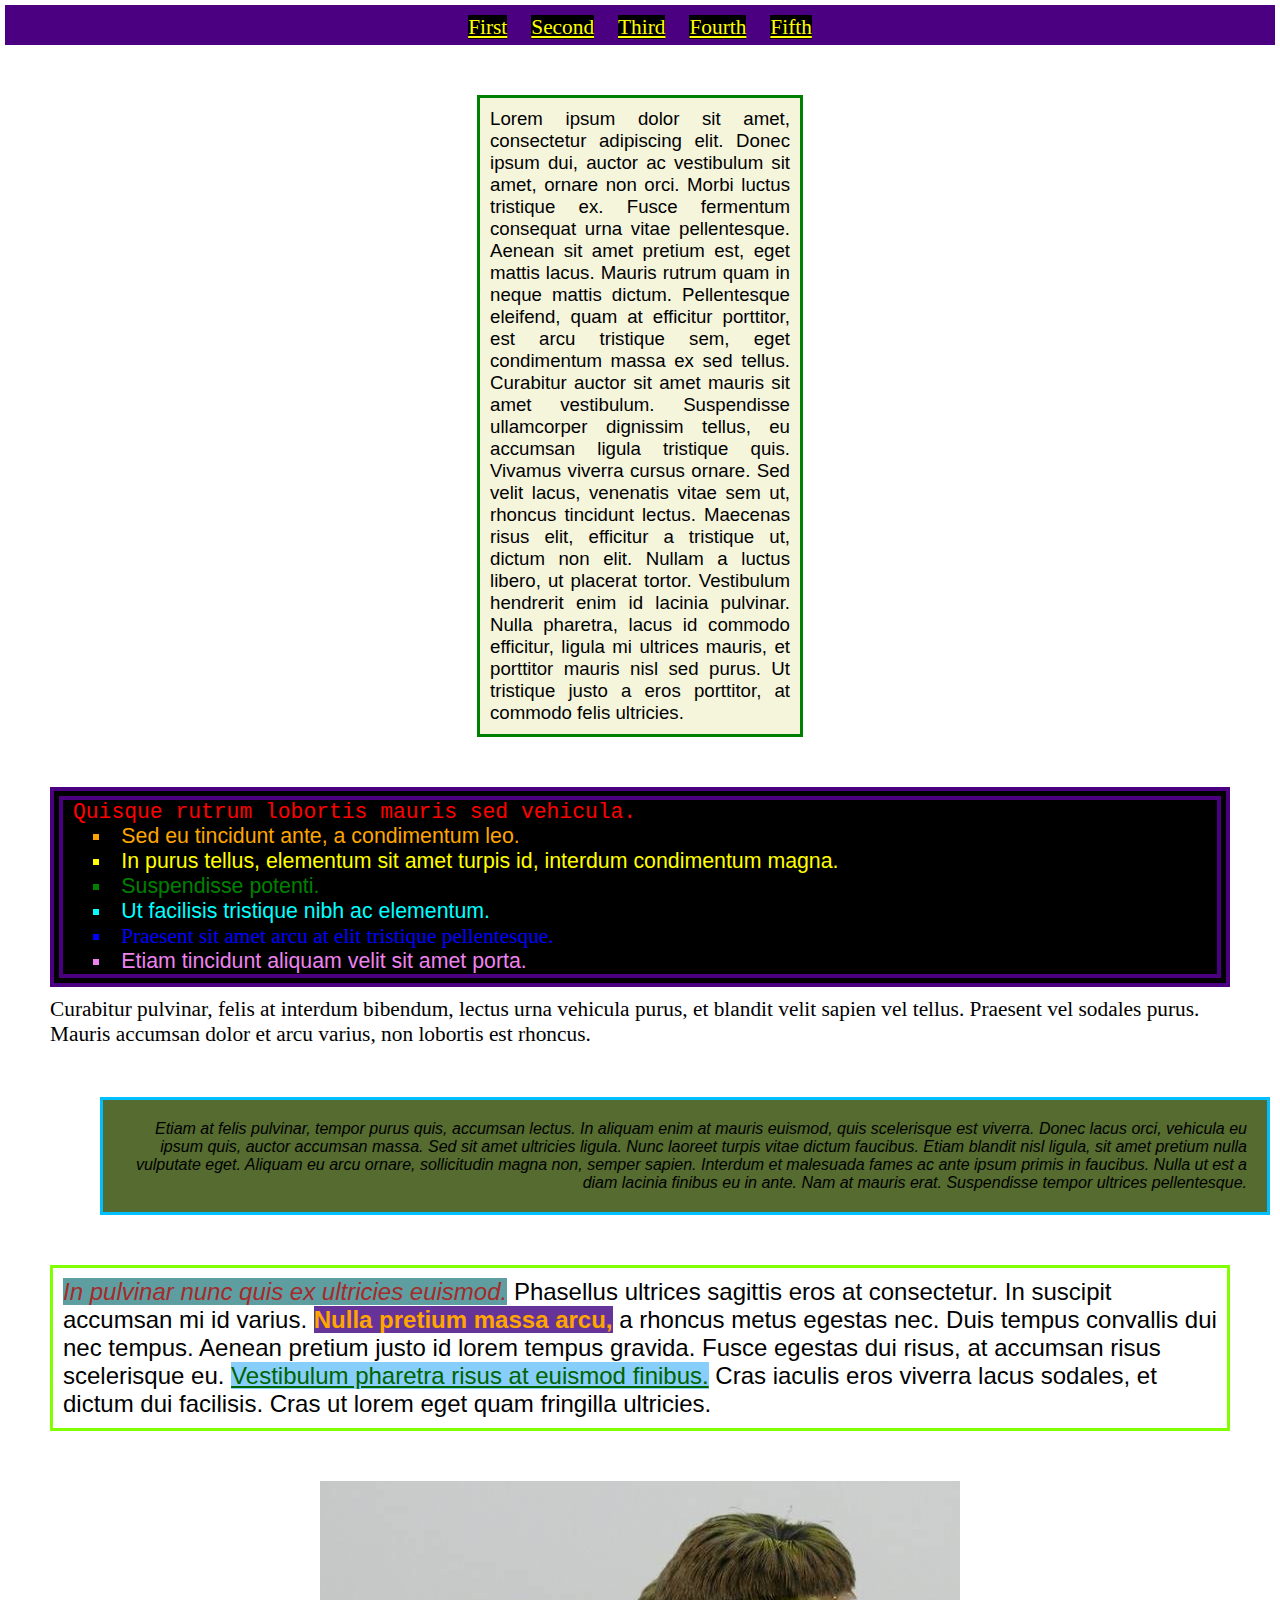
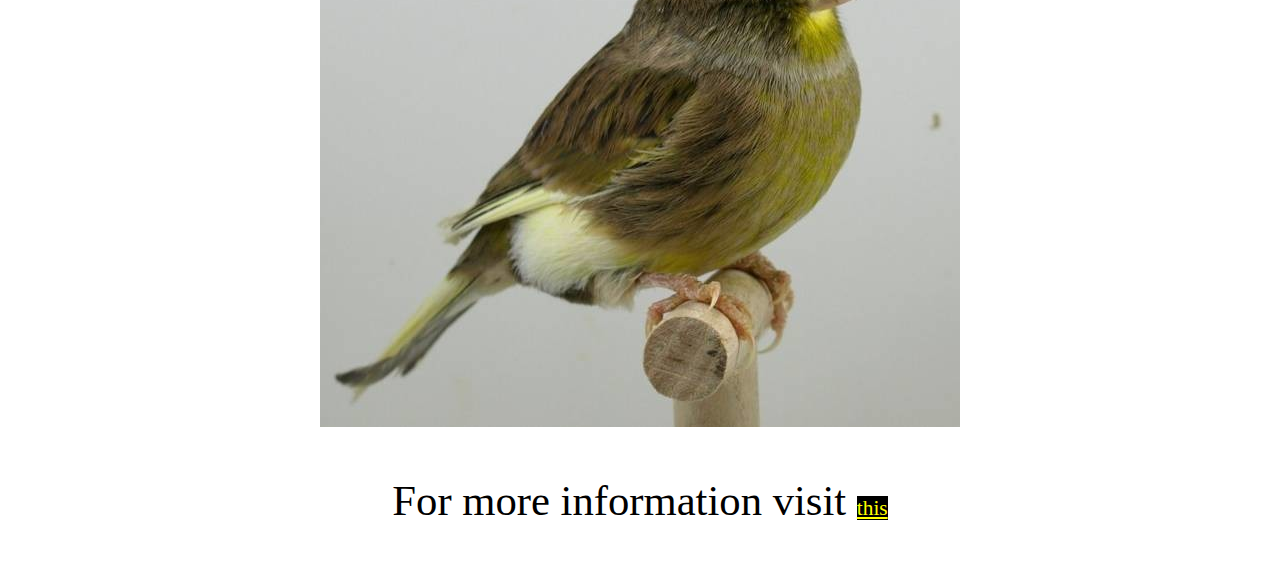
<file: index.html>
<!DOCTYPE html>
<html lang="en">
<head>
    <meta charset="UTF-8">
    <meta name="viewport" content="width=device-width, initial-scale=1.0">
    <title>Page</title>
    <link rel="stylesheet" href="./style.css" />
</head>
<body>
    <div class="navigation">
        <span class="anchor"><a href="#first">First</a></span>
        <span class="anchor"><a href="#second">Second</a></span>
        <span class="anchor"><a href="#third">Third</a></span>
        <span class="anchor"><a href="#fourth">Fourth</a></span>
        <span class="anchor"><a href="#fifth">Fifth</a></span>
    </div>
    <div id="first">
        Lorem ipsum dolor sit amet, consectetur adipiscing elit. Donec ipsum dui, auctor ac vestibulum sit amet, ornare non orci. Morbi luctus tristique ex. Fusce fermentum consequat urna vitae pellentesque. Aenean sit amet pretium est, eget mattis lacus. Mauris rutrum quam in neque mattis dictum. Pellentesque eleifend, quam at efficitur porttitor, est arcu tristique sem, eget condimentum massa ex sed tellus. Curabitur auctor sit amet mauris sit amet vestibulum. Suspendisse ullamcorper dignissim tellus, eu accumsan ligula tristique quis. Vivamus viverra cursus ornare. Sed velit lacus, venenatis vitae sem ut, rhoncus tincidunt lectus. Maecenas risus elit, efficitur a tristique ut, dictum non elit. Nullam a luctus libero, ut placerat tortor. Vestibulum hendrerit enim id lacinia pulvinar. Nulla pharetra, lacus id commodo efficitur, ligula mi ultrices mauris, et porttitor mauris nisl sed purus. Ut tristique justo a eros porttitor, at commodo felis ultricies.
    </div>
    <div id="second">
        <ul class="rainbow">Quisque rutrum lobortis mauris sed vehicula.
            <li class="orange">Sed eu tincidunt ante, a condimentum leo.</li>
            <li class="yellow">In purus tellus, elementum sit amet turpis id, interdum condimentum magna.</li>
            <li class="green">Suspendisse potenti.</li>
            <li class="aqua">Ut facilisis tristique nibh ac elementum.</li>
            <li class="blue">Praesent sit amet arcu at elit tristique pellentesque.</li>
            <li class="violet">Etiam tincidunt aliquam velit sit amet porta.</li>
        </ul>
        Curabitur pulvinar, felis at interdum bibendum, lectus urna vehicula purus, et blandit velit sapien vel tellus. Praesent vel sodales purus. Mauris accumsan dolor et arcu varius, non lobortis est rhoncus.
    </div>
    <div id="third">
        Etiam at felis pulvinar, tempor purus quis, accumsan lectus. In aliquam enim at mauris euismod, quis scelerisque est viverra. Donec lacus orci, vehicula eu ipsum quis, auctor accumsan massa. Sed sit amet ultricies ligula. Nunc laoreet turpis vitae dictum faucibus. Etiam blandit nisl ligula, sit amet pretium nulla vulputate eget. Aliquam eu arcu ornare, sollicitudin magna non, semper sapien. Interdum et malesuada fames ac ante ipsum primis in faucibus. Nulla ut est a diam lacinia finibus eu in ante. Nam at mauris erat. Suspendisse tempor ultrices pellentesque.
    </div>
    <div id="fourth">
        <span class="italic-brown">In pulvinar nunc quis ex ultricies euismod.</span> Phasellus ultrices sagittis eros at consectetur. In suscipit accumsan mi id varius. <span class="bold-orange">Nulla pretium massa arcu,</span> a rhoncus metus egestas nec. Duis tempus convallis dui nec tempus. Aenean pretium justo id lorem tempus gravida. Fusce egestas dui risus, at accumsan risus scelerisque eu. <span class="underline-darkgreen">Vestibulum pharetra risus at euismod finibus.</span> Cras iaculis eros viverra lacus sodales, et dictum dui facilisis. Cras ut lorem eget quam fringilla ultricies.
    </div>
    <div id="fifth">
        <img class="bird" src="image.jpg" alt="Canary"> <br>
        For more information visit <a href="https://www.lipsum.com">this</a>
    </div>
</body>
</html>
</file>
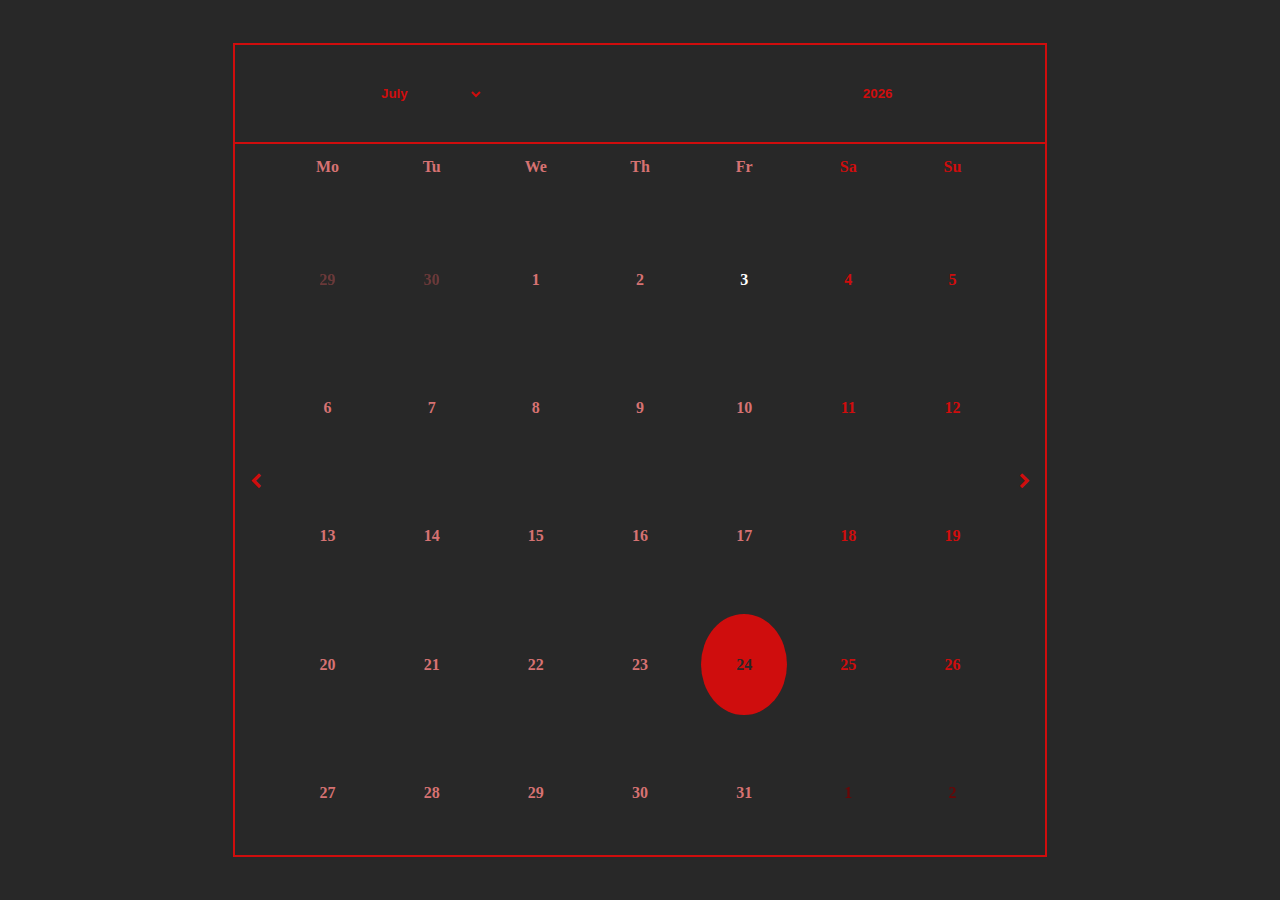
<file: calendar/index.html>
<!DOCTYPE html>
<html lang="en">
<head>
    <meta charset="UTF-8">
    <meta http-equiv="X-UA-Compatible" content="IE=edge">
    <meta name="viewport" content="width=device-width, initial-scale=1.0">
    <title>Calendar</title>
</head>
<body>
    <script src="./main.js" type="module"></script>
</body>
</html>
</file>
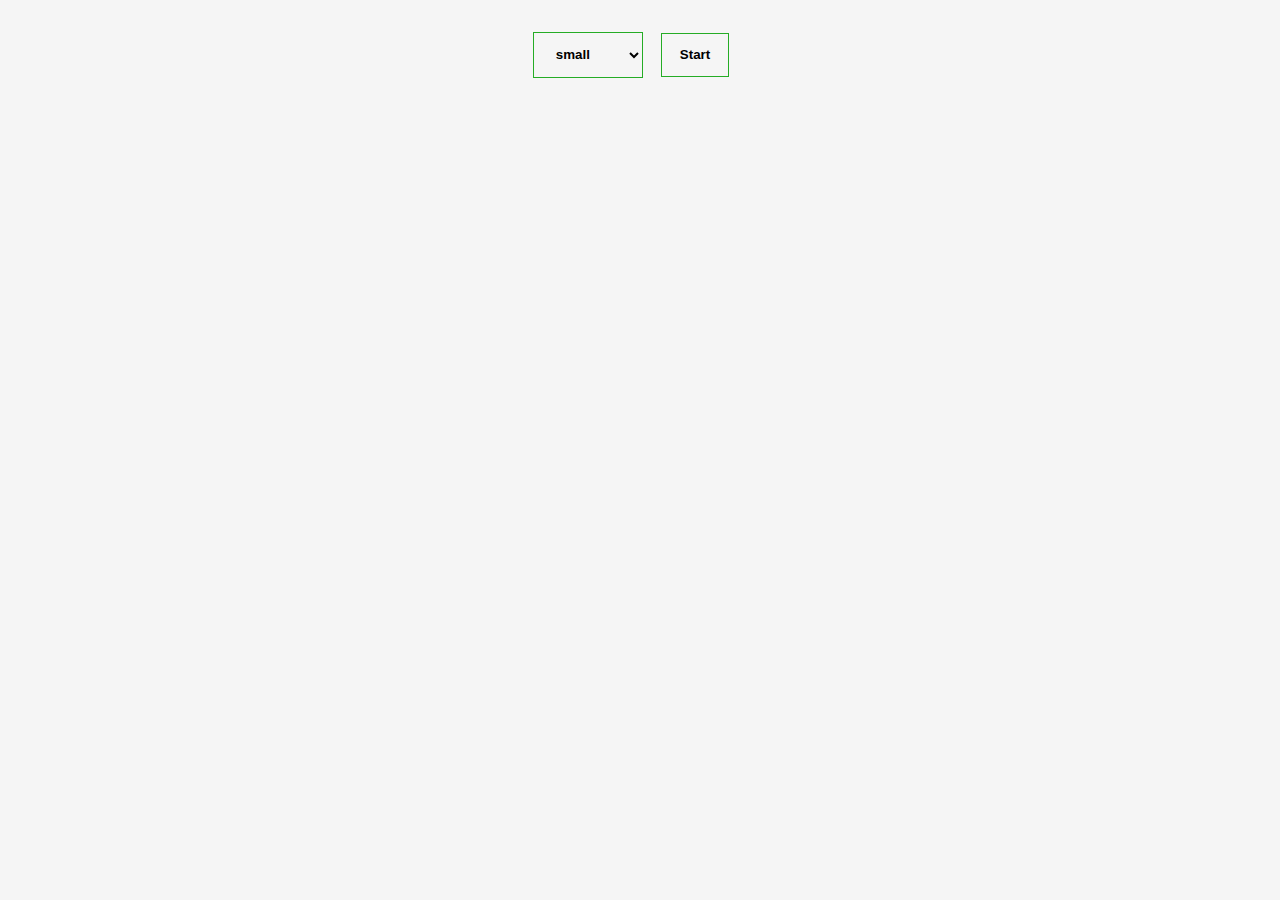
<file: game/index.html>
<!DOCTYPE html>
<html lang="en">
<head>
    <meta charset="UTF-8">
    <meta http-equiv="X-UA-Compatible" content="IE=edge">
    <meta name="viewport" content="width=device-width, initial-scale=1.0">
    <title>Game</title>
</head>
<body>
    <script src="./main.js" type="module"></script>
</body>
</html>
</file>
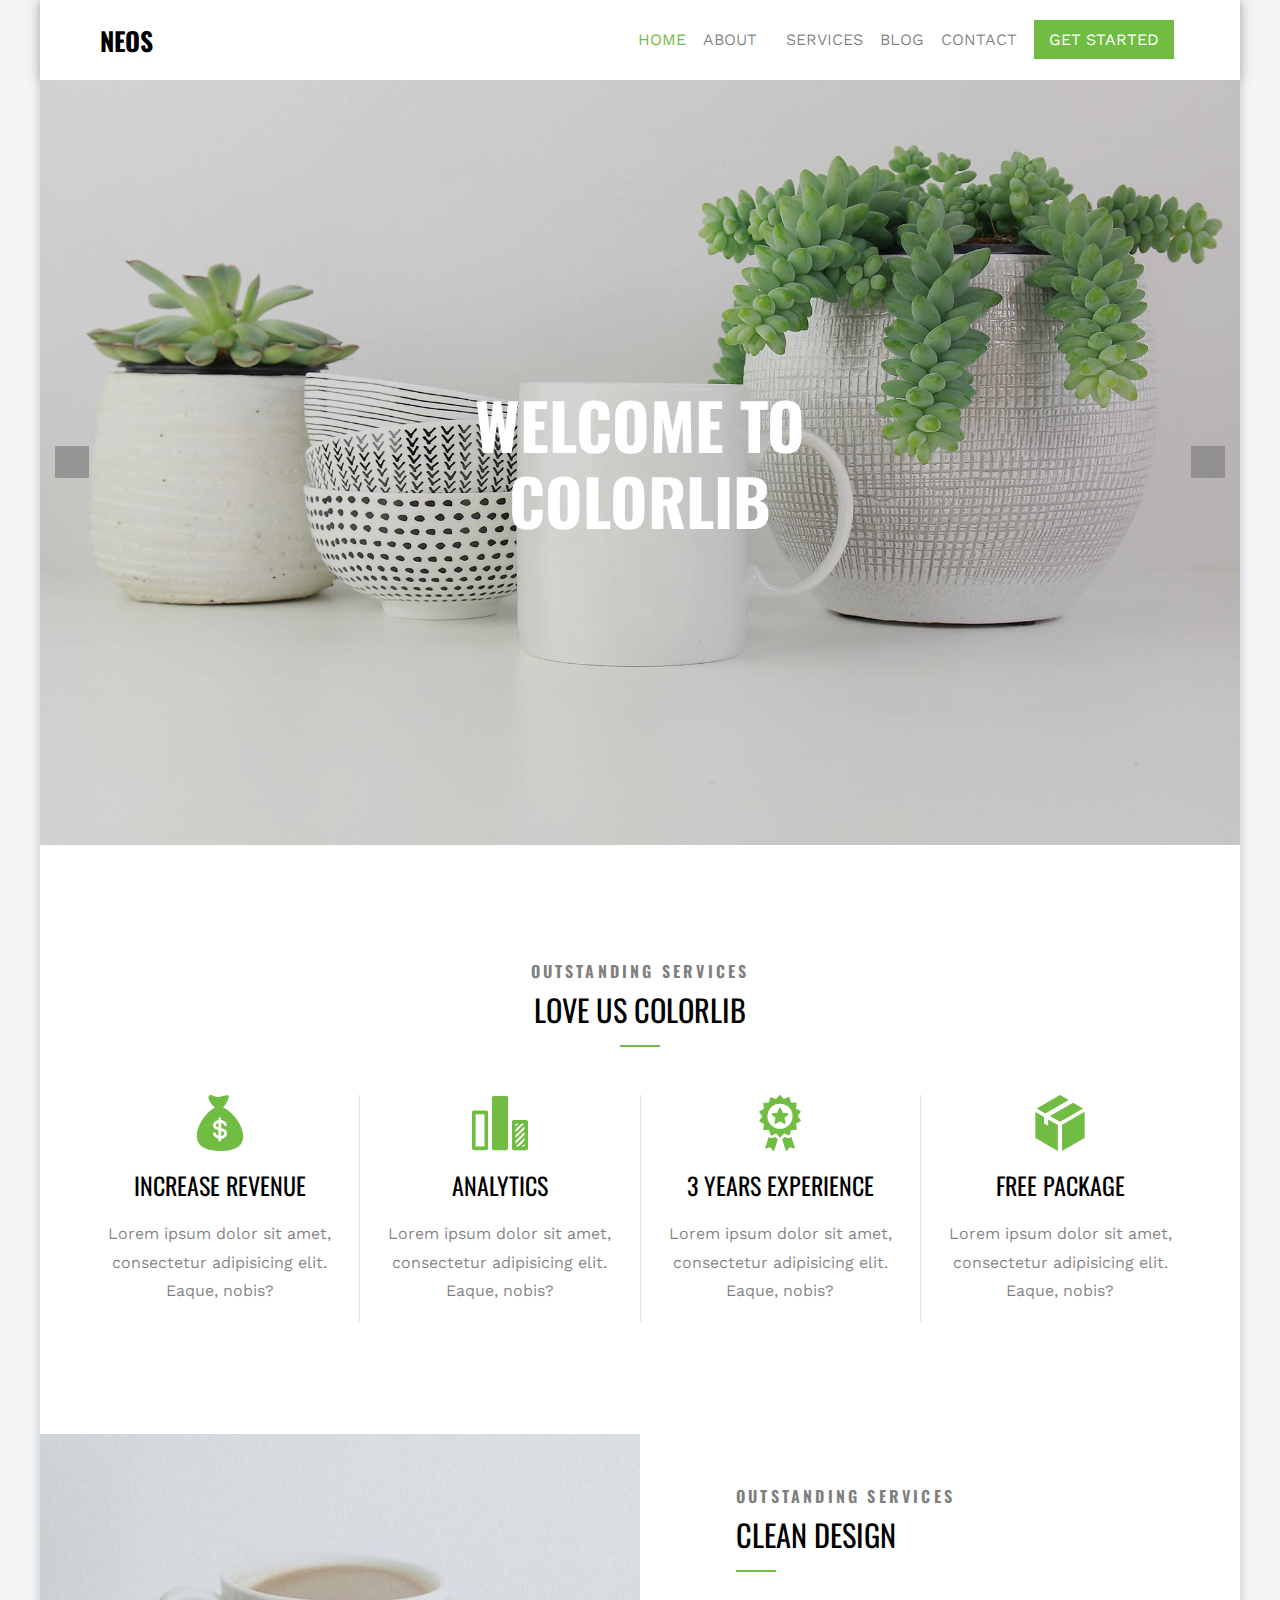
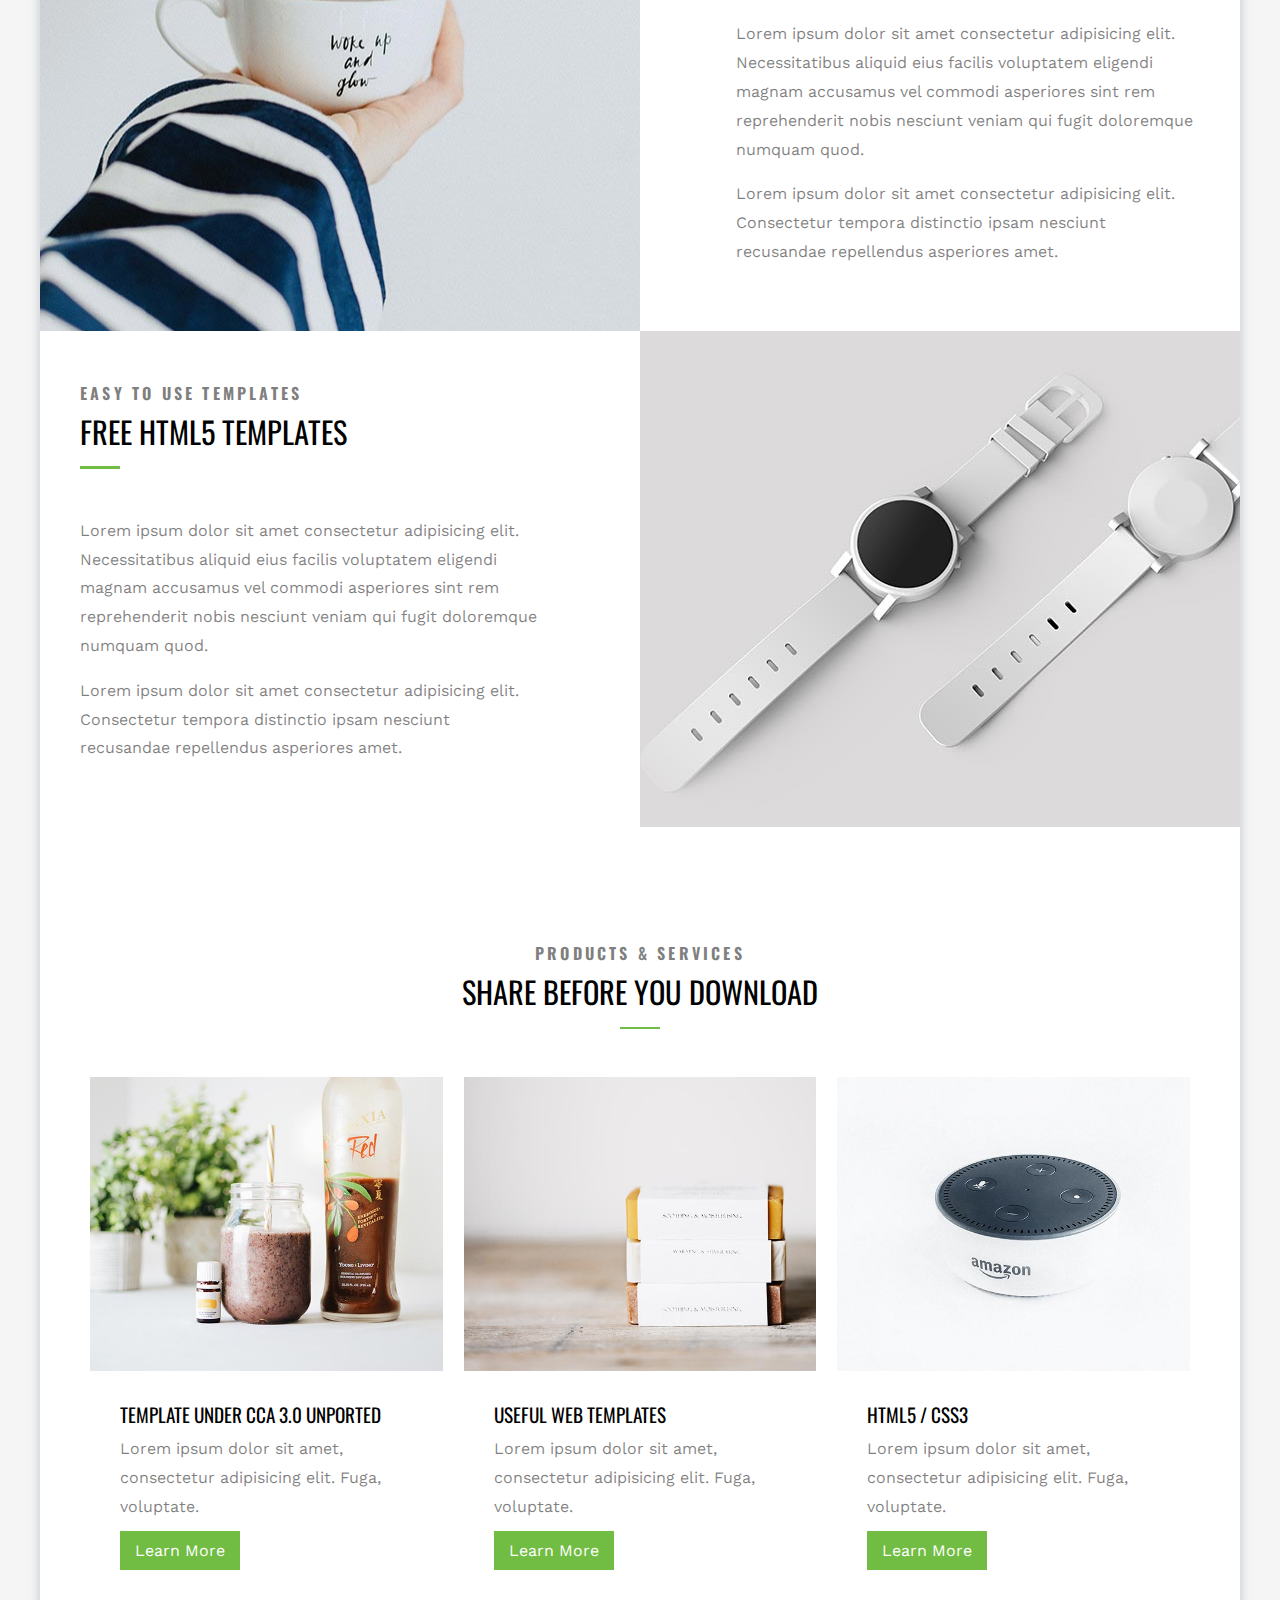
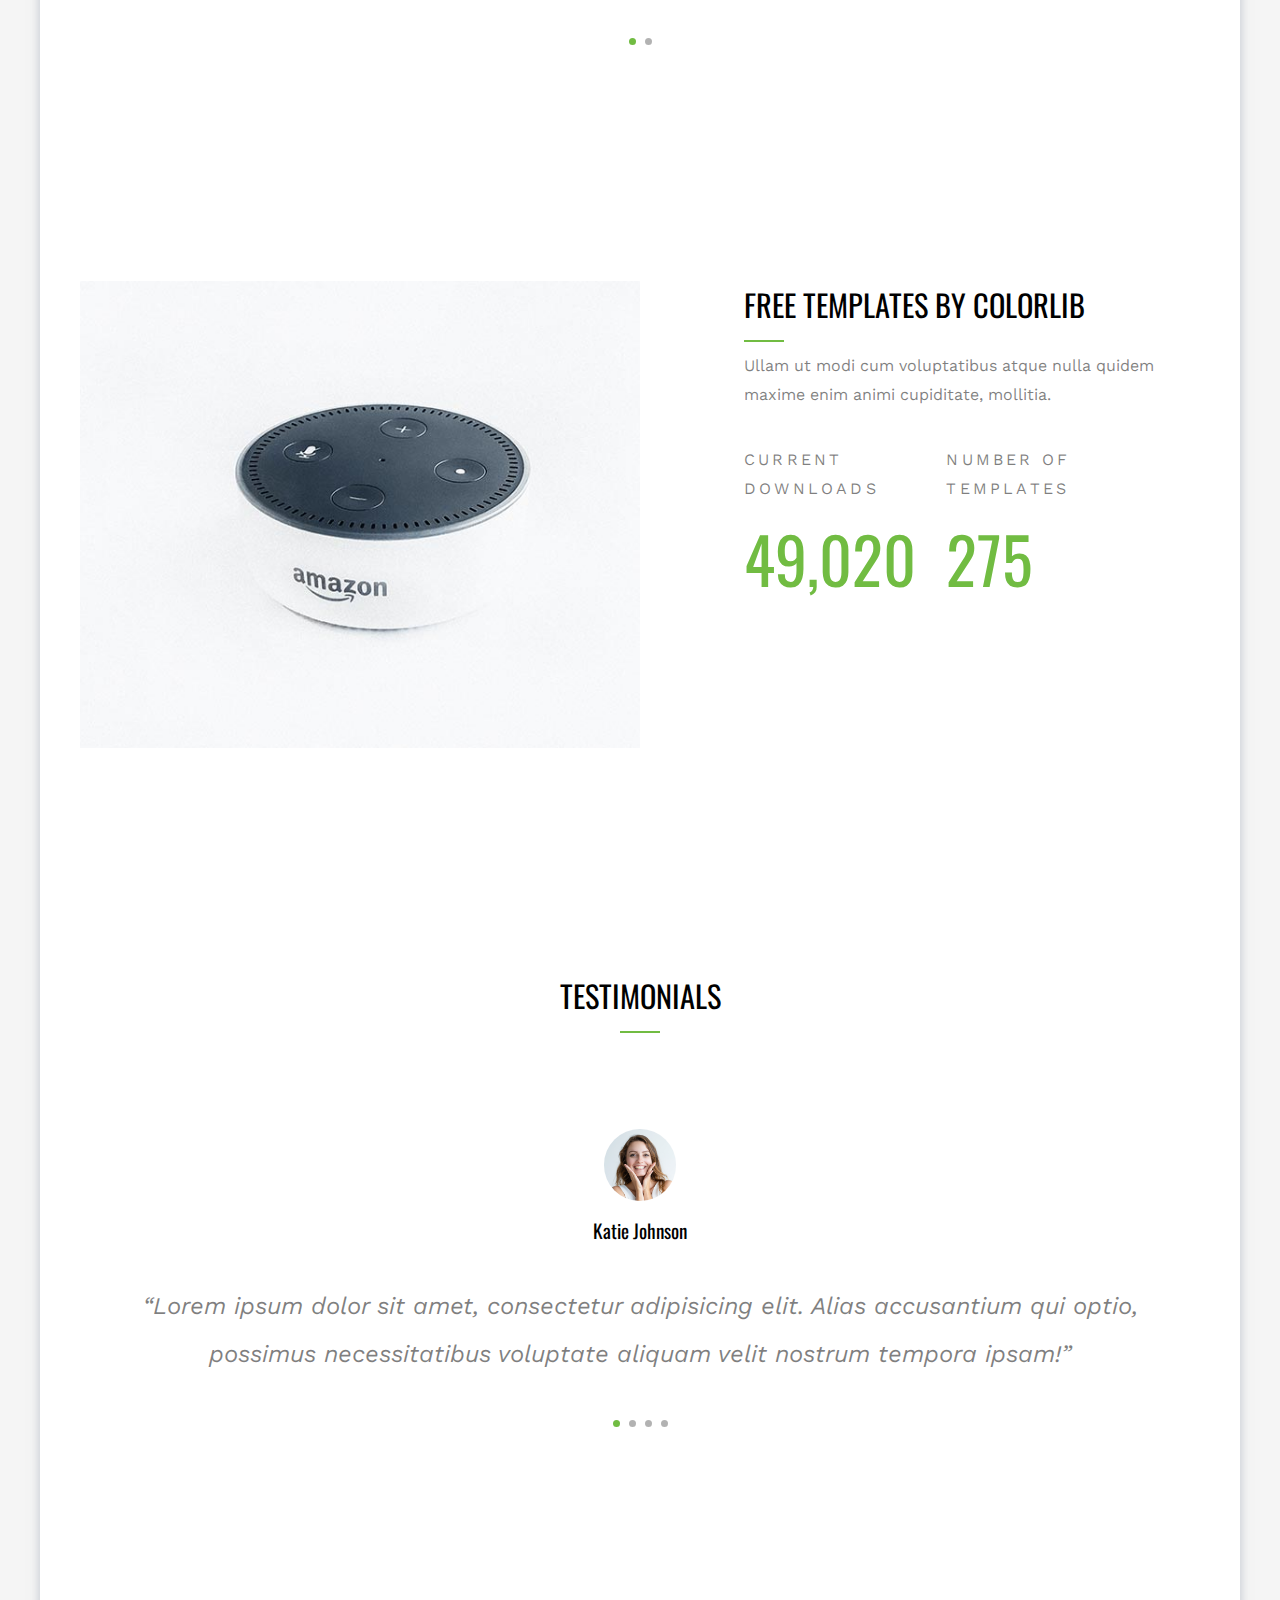
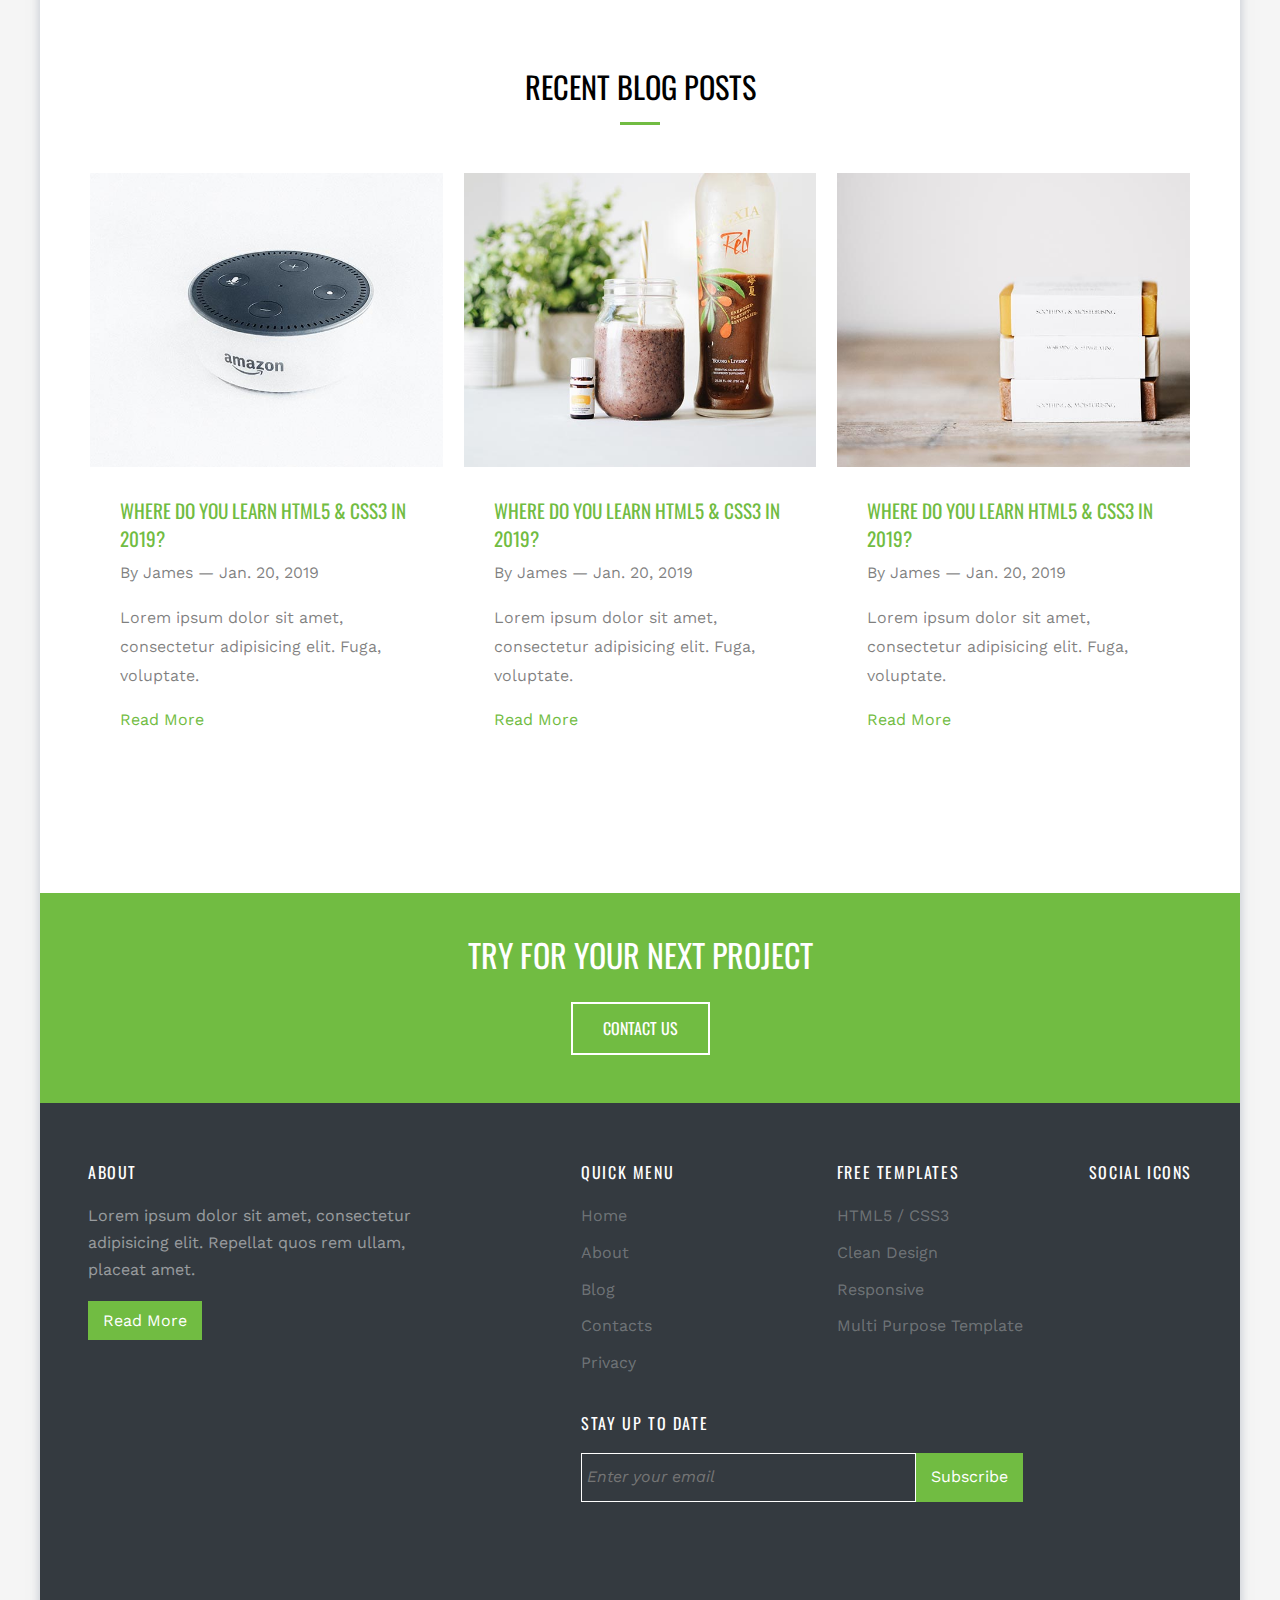
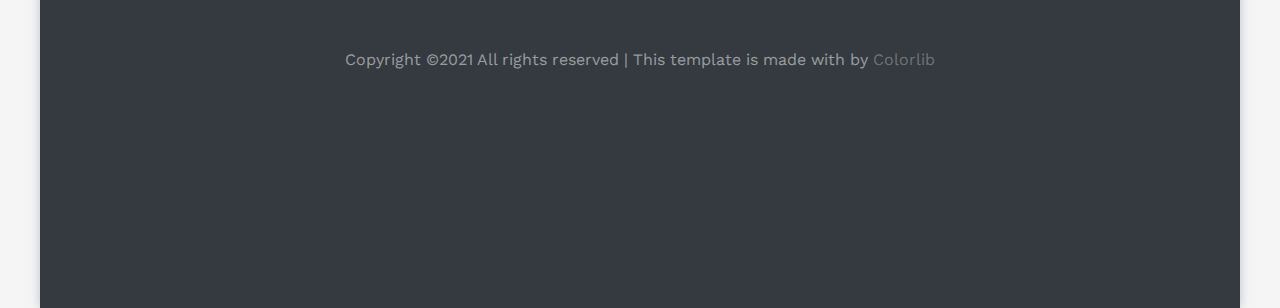
<file: hw2/index.html>
<!DOCTYPE html>
<html lang="en">
<head>
    <meta charset="UTF-8">
    <meta name="viewport" content="width=device-width, initial-scale=1.0">
    <title>Template</title>
    <link rel="preconnect" href="https://fonts.gstatic.com">
    <link href="https://fonts.googleapis.com/css2?family=Oswald:wght@200;300;400;500;600;700&display=swap" rel="stylesheet">
    <link href="https://fonts.googleapis.com/css2?family=Work+Sans:wght@100;350&display=swap" rel="stylesheet">
    <link rel="stylesheet" href="https://use.fontawesome.com/releases/v5.15.2/css/all.css" integrity="sha384-vSIIfh2YWi9wW0r9iZe7RJPrKwp6bG+s9QZMoITbCckVJqGCCRhc+ccxNcdpHuYu" crossorigin="anonymous">
    <link rel="stylesheet" href="./flaticon/flaticon.css">
    <link rel="stylesheet" href="./style.css" />
</head>
<body>
    <div class="site">
        <div class="navigation">
            <div>
                <h2 class="site-logo">NEOS</h2>
            </div>
            <div class="site-menu">
                <ul>
                    <li class="site-menu-element acitve-color">HOME</li>
                    <li class="site-menu-element">ABOUT<i class="fas fa-angle-down site-menu-element"></i></li>
                    <li class="site-menu-element">SERVICES</li>
                    <li class="site-menu-element">BLOG</li>
                    <li class="site-menu-element">CONTACT</li>
                    <li class="site-menu-element"><span class="green-button">GET STARTED</span></li>
                </ul>
            </div>
        </div>
        <div class="home-picture">
            <div class="home-picture-overlay-arrow fas fa-arrow-left"></div>
            <div class="home-picture-overlay-text"><h1 class="overlay-text">WELCOME TO COLORLIB</h1></div>
            <div class="home-picture-overlay-arrow fas fa-arrow-right"></div>
        </div>
        <div class="site-section">
            <div class="center-text-with-line">
                <div class="light-text-letter-spacing">OUTSTANDING SERVICES</div>
                <div class="element-heading">LOVE US COLORLIB</div>
                <div class="text-line"></div>
            </div>
            <div class="small-card-section">
                <div class="small-card">
                    <div class="card-icon flaticon-money-bag-with-dollar-symbol"></div>
                    <div class="card-heading">INCREASE REVENUE</div>
                    <p class="simple-text">Lorem ipsum dolor sit amet, consectetur adipisicing elit. Eaque, nobis?</p>
                </div>
                <div class="small-card">
                    <div class="card-icon flaticon-bar-chart"></div>
                    <div class="card-heading">ANALYTICS</div>
                    <p class="simple-text">Lorem ipsum dolor sit amet, consectetur adipisicing elit. Eaque, nobis?</p>
                </div>
                <div class="small-card">
                    <div class="card-icon flaticon-medal"></div>
                    <div class="card-heading">3 YEARS EXPERIENCE</div>
                    <p class="simple-text">Lorem ipsum dolor sit amet, consectetur adipisicing elit. Eaque, nobis?</p>
                </div>
                <div class="small-card">
                    <div class="card-icon flaticon-box"></div>
                    <div class="card-heading">FREE PACKAGE</div>
                    <p class="simple-text">Lorem ipsum dolor sit amet, consectetur adipisicing elit. Eaque, nobis?</p>
                </div>
            </div>
        </div>
        <div class="site-section-1">
            <div class="half-screen-image-1"></div>
            <div class="half-screen-block">
                <div class="half-screen-text-1">
                    <div class="light-text-letter-spacing">OUTSTANDING SERVICES</div>
                    <div class="element-heading">CLEAN DESIGN</div>
                    <div class="text-line"></div>
                    <p class="simple-text">Lorem ipsum dolor sit amet consectetur adipisicing elit. Necessitatibus aliquid eius facilis voluptatem eligendi magnam accusamus vel commodi asperiores sint rem reprehenderit nobis nesciunt veniam qui fugit doloremque numquam quod.</p>
                    <p class="simple-text">Lorem ipsum dolor sit amet consectetur adipisicing elit. Consectetur tempora distinctio ipsam nesciunt recusandae repellendus asperiores amet.</p>
                </div>
            </div>
            <div class="half-screen-block">
                <div class="half-screen-text-2">
                    <div class="light-text-letter-spacing">EASY TO USE TEMPLATES</div>
                    <div class="element-heading">FREE HTML5 TEMPLATES</div>
                    <div class="text-line"></div>
                    <p class="simple-text">Lorem ipsum dolor sit amet consectetur adipisicing elit. Necessitatibus aliquid eius facilis voluptatem eligendi magnam accusamus vel commodi asperiores sint rem reprehenderit nobis nesciunt veniam qui fugit doloremque numquam quod.</p>
                    <p class="simple-text">Lorem ipsum dolor sit amet consectetur adipisicing elit. Consectetur tempora distinctio ipsam nesciunt recusandae repellendus asperiores amet.</p>
                </div>
            </div>
            <div class="half-screen-image-2"></div>
        </div>
        <div class="site-section">
            <div class="center-text-with-line">
                <div class="light-text-letter-spacing">PRODUCTS & SERVICES</div>
                <div class="element-heading">SHARE BEFORE YOU DOWNLOAD</div>
                <div class="text-line"></div>
            </div>
            <div class="small-card-section">
                <div class="card">
                    <img src="source/img_2.jpg" alt="Image" class="card-image">
                    <div class="card-text-container">
                        <div class="card-heading-secondary">TEMPLATE UNDER CCA 3.0 UNPORTED</div>
                        <p class="simple-text">Lorem ipsum dolor sit amet, consectetur adipisicing elit. Fuga, voluptate.</p>
                        <span class="green-button">Learn More</span>
                    </div>
                </div>
                <div class="card">
                    <img src="source/img_3.jpg" alt="Image" class="card-image">
                    <div class="card-text-container">
                        <div class="card-heading-secondary">USEFUL WEB TEMPLATES</div>
                        <p class="simple-text">Lorem ipsum dolor sit amet, consectetur adipisicing elit. Fuga, voluptate.</p>
                        <span class="green-button">Learn More</span>
                    </div>
                </div>
                <div class="card">
                    <img src="source/img_1.jpg" alt="Image" class="card-image">
                    <div class="card-text-container">
                        <div class="card-heading-secondary">HTML5 / CSS3</div>
                        <p class="simple-text">Lorem ipsum dolor sit amet, consectetur adipisicing elit. Fuga, voluptate.</p>
                        <span class="green-button">Learn More</span>
                    </div>
                </div>
            </div>
            <div class="arrow-container">
                <div class="overlay-arrow fas fa-arrow-left"></div>
                <div class="overlay-arrow fas fa-arrow-right"></div>
            </div>
            <div class="dot-container">
                <div class="dot"></div>
                <div class="dot"></div>
            </div>
        </div>
        <div class="site-section">
            <div class="small-card-section">
                <img src="source/img_1.jpg" alt="Image" class="card-image half-screen-block">
                <div class="half-screen-text-3">
                    <div class="element-heading">FREE TEMPLATES BY COLORLIB</div>
                    <div class="simple-text-line"></div>
                    <p class="simple-text">Ullam ut modi cum voluptatibus atque nulla quidem maxime enim animi cupiditate, mollitia.</p>
                    <div class="counter-box">
                        <div class="counter">
                            <div class="counter-text">CURRENT DOWNLOADS</div>
                            <div class="counter-number">49,020</div>
                        </div>
                        <div class="counter">
                            <div class="counter-text">NUMBER OF TEMPLATES</div>
                            <div class="counter-number">275</div>
                        </div>
                    </div>
                </div>
            </div>
        </div>
        <div class="site-section">
            <div class="center-text-with-line">
                <div class="element-heading">TESTIMONIALS</div>
                <div class="text-line"></div>
            </div>
            <div class="review-card">
                <img src="source/person_1.jpg" alt="Image" class="person-image">
                <div class="card-heading-secondary">Katie Johnson</div>
                <p class="review-text">“Lorem ipsum dolor sit amet, consectetur adipisicing elit. Alias accusantium qui optio, possimus necessitatibus voluptate aliquam velit nostrum tempora ipsam!”</p>
            </div>
            <div class="review-arrow-container">
                <div class="overlay-arrow fas fa-arrow-left"></div>
                <div class="overlay-arrow fas fa-arrow-right"></div>
            </div>
            <div class="dot-container">
                <div class="dot"></div>
                <div class="dot"></div>
                <div class="dot"></div>
                <div class="dot"></div>
            </div>
        </div>
        <div class="site-section">
            <div class="center-text-with-line">
                <div class="element-heading">RECENT BLOG POSTS</div>
                <div class="text-line"></div>
            </div>
            <div class="small-card-section">
                <div class="card">
                    <img src="source/img_1.jpg" alt="Image" class="card-image">
                    <div class="card-text-container">
                        <div class="card-heading-secondary color-link">WHERE DO YOU LEARN HTML5 & CSS3 IN 2019?</div>
                        <p class="simple-text">By James — Jan. 20, 2019</p>
                        <p class="simple-text">Lorem ipsum dolor sit amet, consectetur adipisicing elit. Fuga, voluptate.</p>
                        <p class="simple-text color-link">Read More</span>
                    </div>
                </div>
                <div class="card">
                    <img src="source/img_2.jpg" alt="Image" class="card-image">
                    <div class="card-text-container">
                        <div class="card-heading-secondary color-link">WHERE DO YOU LEARN HTML5 & CSS3 IN 2019?</div>
                        <p class="simple-text">By James — Jan. 20, 2019</p>
                        <p class="simple-text">Lorem ipsum dolor sit amet, consectetur adipisicing elit. Fuga, voluptate.</p>
                        <p class="simple-text color-link">Read More</span>
                    </div>
                </div>
                <div class="card">
                    <img src="source/img_3.jpg" alt="Image" class="card-image">
                    <div class="card-text-container">
                        <div class="card-heading-secondary color-link">WHERE DO YOU LEARN HTML5 & CSS3 IN 2019?</div>
                        <p class="simple-text">By James — Jan. 20, 2019</p>
                        <p class="simple-text">Lorem ipsum dolor sit amet, consectetur adipisicing elit. Fuga, voluptate.</p>
                        <p class="simple-text color-link">Read More</span>
                    </div>
                </div>
            </div>
        </div>
        <div class="above-footer-section">
            <div class="above-footer-text">TRY FOR YOUR NEXT PROJECT</div>
            <span class="above-footer-button">CONTACT US</span>
        </div>
        <div class="site-footer">
            <div class="footer-columns">
                <div class="footer-column" id="first">
                    <div class="column-header">ABOUT</div>
                    <p class="column-content">Lorem ipsum dolor sit amet, consectetur adipisicing elit. Repellat quos rem ullam, placeat amet.</p>
                    <span class="green-button">Read More</span>
                </div>
                <div class="container">
                    <div class="container-1">
                        <div class="footer-column">
                            <div class="column-header">QUICK MENU</div>
                            <div class="footer-link">Home</div>
                            <div class="footer-link">About</div>
                            <div class="footer-link">Blog</div>
                            <div class="footer-link">Contacts</div>
                            <div class="footer-link">Privacy</div>
                        </div>
                        <div class="footer-column">
                            <div class="column-header">FREE TEMPLATES</div>
                            <div class="footer-link">HTML5 / CSS3</div>
                            <div class="footer-link">Clean Design</div>
                            <div class="footer-link">Responsive</div>
                            <div class="footer-link">Multi Purpose Template</div>
                        </div>
                    </div>
                    <div class="footer-column">
                        <div class="column-header">STAY UP TO DATE</div>
                        <form action="#" class="footer-form">
                            <input type="email" placeholder=" Enter your email" class="input-box">
                            <input type="submit" value="Subscribe" class="green-button submit-button">
                        </form>
                    </div>
                </div>
                <div class="footer-column">
                    <div class="column-header">SOCIAL ICONS</div>
                    <div class="column-content">
                        <div class="fab fa-facebook-f footer-link"></div>
                        <div class="fab fa-twitter footer-link"></div>
                        <div class="fab fa-instagram footer-link"></div>
                        <div class="fab fa-vimeo-v footer-link"></div>
                    </div>
                </div>
            </div>
            <p class="copyright">Copyright ©2021 All rights reserved | This template is made with <i class="fas fa-heart"></i> by <a href="https://colorlib.com" target="_blank" class="footer-link">Colorlib</a></p>
        </div>
    </div>
</body>
</html>
</file>
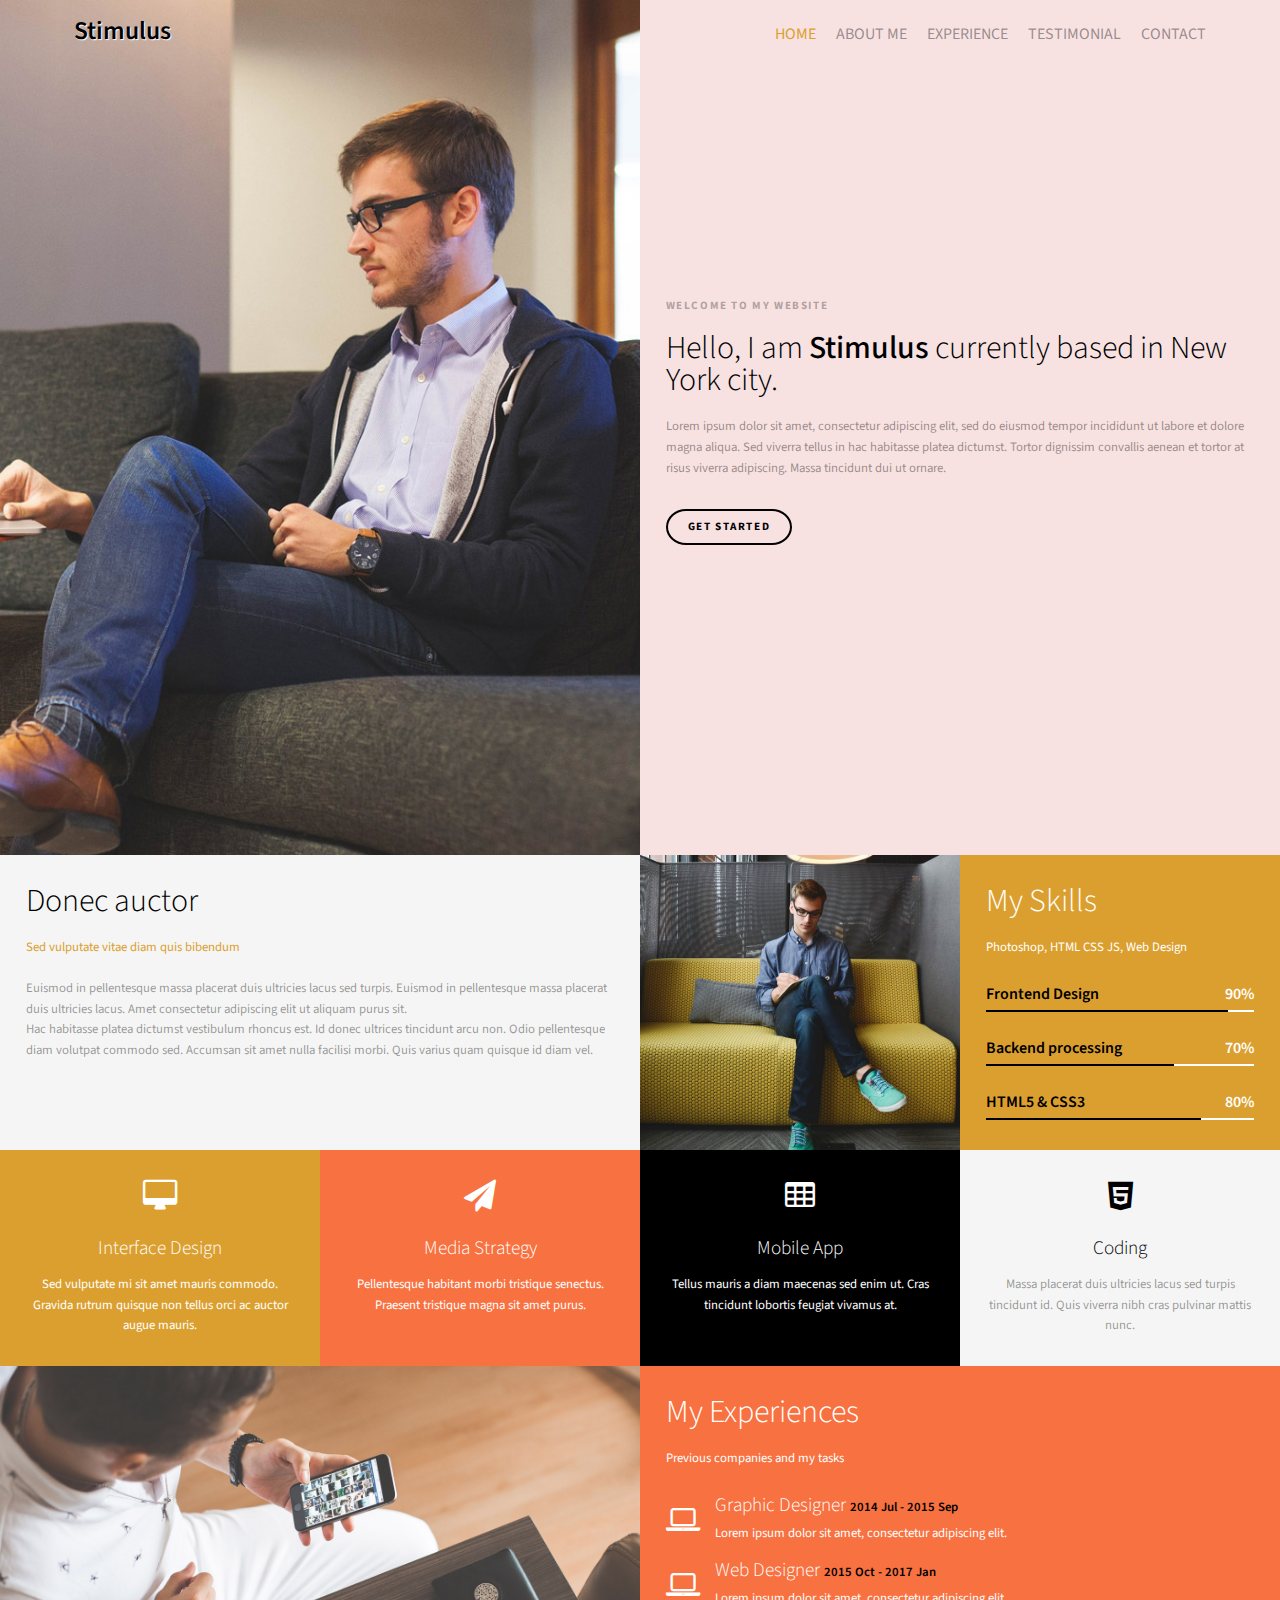
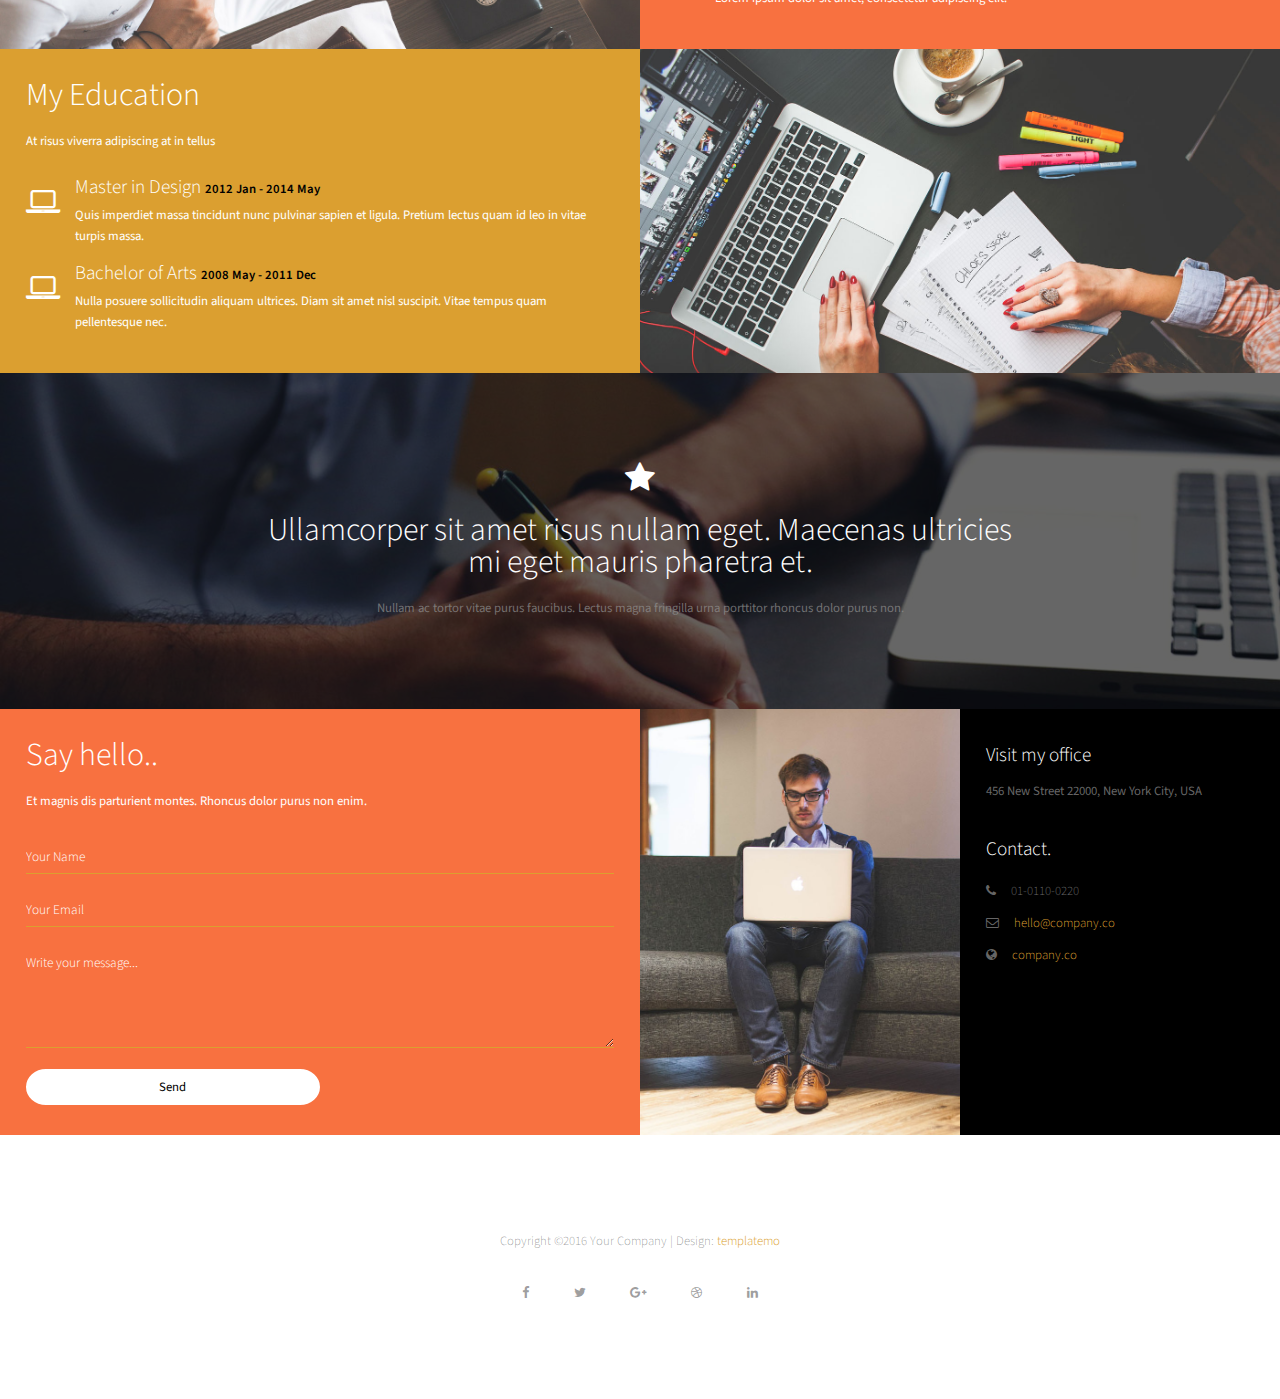
<file: hw3/index.html>
<!DOCTYPE html>
<html lang="en">
<head>
    <meta charset="UTF-8">
    <meta http-equiv="X-UA-Compatible" content="IE=edge">
    <meta name="viewport" content="width=device-width, initial-scale=1.0">
    <link href="https://fonts.googleapis.com/css?family=Source+Sans+Pro:300,400,700" rel="stylesheet">
    <link rel="stylesheet" href="./style.css">
    <link rel="stylesheet" href="./style_media.css">
    <title>Hw3</title>
</head>
<body>
    <div class="site">
        <div class="site-header">
            <div class="site-navigation">
                <div class="site-logo">Stimulus</div>
                <div class="site-menu">
                    <div class="site-menu-element active-color">HOME</div>
                    <div class="site-menu-element">ABOUT ME</div>
                    <div class="site-menu-element">EXPERIENCE</div>
                    <div class="site-menu-element">TESTIMONIAL</div>
                    <div class="site-menu-element">CONTACT</div>
                </div>
            </div>
        </div>
        <div class="site-section">
            <div class="home-picture"></div>
            <div class="velcome-block">
                <div class="section-block">
                    <div class="velcome-text">WELCOME TO MY WEBSITE</div>
                    <h1>Hello, I am <b>Stimulus</b> currently based in New York city.</h1>
                    <div class="simple-text dark-text">Lorem ipsum dolor sit amet, consectetur adipiscing elit, sed do eiusmod tempor incididunt ut labore et dolore magna aliqua. Sed viverra tellus in hac habitasse platea dictumst. Tortor dignissim convallis aenean et tortor at risus viverra adipiscing. Massa tincidunt dui ut ornare.</div>
                    <button class="start-button">get started</button>
                </div>
            </div>
        </div>
        <div class="site-section">
            <div class="medium-block light">
                <div class="section-block">
                    <h1>Donec auctor</h1>
                    <div class="simple-text active-color">Sed vulputate vitae diam quis bibendum</div>
                    <div class="simple-text dark-text">Euismod in pellentesque massa placerat duis ultricies lacus sed turpis. Euismod in pellentesque massa placerat duis ultricies lacus. Amet consectetur adipiscing elit ut aliquam purus sit.</div>
                    <div class="simple-text dark-text">Hac habitasse platea dictumst vestibulum rhoncus est. Id donec ultrices tincidunt arcu non. Odio pellentesque diam volutpat commodo sed. Accumsan sit amet nulla facilisi morbi. Quis varius quam quisque id diam vel.</div>
                </div>
            </div>
            <div class="small-block about-image"></div>
            <div class="small-block active">
                <div class="section-block">
                    <h1>My Skills</h1>
                    <div class="simple-text">Photoshop, HTML CSS JS, Web Design</div>
                    <div class="list-container container">
                        <div class="percent-text" id="first-line-text">Frontend Design</div>
                        <div class="percent-number" id="first-line-number">90%</div>
                    </div>
                    <div class="list-container container">
                        <div class="percent-text" id="second-line-text">Backend processing</div>
                        <div class="percent-number" id="second-line-number">70%</div>
                    </div>
                    <div class="list-container container">
                        <div class="percent-text" id="third-line-text">HTML5 & CSS3</div>
                        <div class="percent-number" id="third-line-number">80%</div>
                    </div>
                </div>
            </div>
        </div>
        <div class="site-section">
            <div class="small-block active" id="center">
                <div class="section-block">
                    <h1 class="fa">&#xf108</h1>
                    <div class="secondary-title">Interface Design</div>
                    <div class="simple-text">Sed vulputate mi sit amet mauris commodo. Gravida rutrum quisque non tellus orci ac auctor augue mauris.</div>
                </div>
            </div>
            <div class="small-block bright" id="center">
                <div class="section-block">
                    <h1 class="fa">&#xf1d8</h1>
                    <div class="secondary-title">Media Strategy</div>
                    <div class="simple-text">Pellentesque habitant morbi tristique senectus. Praesent tristique magna sit amet purus.</div>
                </div>
            </div>
            <div class="small-block dark" id="center">
                <div class="section-block">
                    <h1 class="fa">&#xf0ce</h1>
                    <div class="secondary-title">Mobile App</div>
                    <div class="simple-text">Tellus mauris a diam maecenas sed enim ut. Cras tincidunt lobortis feugiat vivamus at.</div>
                </div>
            </div>
            <div class="small-block light" id="center">
                <div class="section-block">
                    <h1 class="fa">&#xf13b</h1>
                    <div class="secondary-title">Coding</div>
                    <div class="simple-text dark-text">Massa placerat duis ultricies lacus sed turpis tincidunt id. Quis viverra nibh cras pulvinar mattis nunc.</div>
                </div>
            </div>
        </div>
        <div class="site-section">
            <div class="medium-block experience-image"></div>
            <div class="medium-block bright">
                <div class="section-block">
                    <h1>My Experiences</h1>
                    <div class="simple-text">Previous companies and my tasks</div>
                    <div class="container">
                        <div class="list-container">
                            <h1 class="fa list-icon">&#xf109</h1>
                            <div class="medium-text">
                                Graphic Designer <span class="date">2014 Jul - 2015 Sep</span>
                                <p class="simple-text">Lorem ipsum dolor sit amet, consectetur adipiscing elit.</p>
                            </div>    
                        </div>
                        <div class="list-container">
                            <h1 class="fa list-icon">&#xf109</h1>
                            <div class="medium-text">
                                Web Designer <span class="date">2015 Oct - 2017 Jan</span>
                                <p class="simple-text">Lorem ipsum dolor sit amet, consectetur adipiscing elit.</p>
                            </div>    
                        </div>
                    </div>
                </div>
            </div>
        </div>
        <div class="site-section">
            <div class="medium-block active">
                <div class="section-block">
                    <h1>My Education</h1>
                    <div class="simple-text">At risus viverra adipiscing at in tellus</div>
                    <div class="container">
                        <div class="list-container">
                            <h1 class="fa list-icon">&#xf109</h1>
                            <div class="medium-text">
                                Master in Design <span class="date">2012 Jan - 2014 May</span>
                                <p class="simple-text">Quis imperdiet massa tincidunt nunc pulvinar sapien et ligula. Pretium lectus quam id leo in vitae turpis massa.</p>
                            </div>    
                        </div>
                        <div class="list-container">
                            <h1 class="fa list-icon">&#xf109</h1>
                            <div class="medium-text">
                                Bachelor of Arts <span class="date">2008 May - 2011 Dec</span>
                                <p class="simple-text">Nulla posuere sollicitudin aliquam ultrices. Diam sit amet nisl suscipit. Vitae tempus quam pellentesque nec.</p>
                            </div>    
                        </div>
                    </div>
                </div>
            </div>
            <div class="medium-block education-image"></div>
        </div>
        <div class="section-quotes" id="center">
            <h1 class="fa">&#xf005</h1>
            <h1>Ullamcorper sit amet risus nullam eget. Maecenas ultricies mi eget mauris pharetra et. </h1>
            <div class="simple-text quotes-text">Nullam ac tortor vitae purus faucibus. Lectus magna fringilla urna porttitor rhoncus dolor purus non.</div>
        </div>
        <div class="site-section">
            <div class="medium-block bright">
                <div class="section-block">
                    <h1>Say hello..</h1>
                    <div class="simple-text">Et magnis dis parturient montes. Rhoncus dolor purus non enim.</div>
                    <form action="#" class="site-form">
                        <input type="text" placeholder="Your Name" class="form-input">
                        <input type="email" placeholder="Your Email" class="form-input">
                        <textarea placeholder="Write your message..." class="form-input form-textarea"></textarea>
                        <input type="submit" value="Send" class="form-button">
                    </form>
                </div>
            </div>
            <div class="small-block contact-image"></div>
            <div class="small-block dark">
                <div class="section-block">
                    <div class="medium-text">Visit my office</div>
                    <div class="simple-text quotes-text">456 New Street 22000, New York City, USA</div> <br/>
                    <div class="medium-text">Contact.</div>
                    <div class="simple-text quotes-text"> 
                        <div>
                            <span class="fa list-icon">&#xf095</span>01-0110-0220
                        </div>
                        <div>
                            <span class="fa list-icon">&#xf003</span><a class="active-color" href="#">hello@company.co</a>
                        </div>
                        <div>
                            <span class="fa list-icon">&#xf0ac</span><a class="active-color" href="#">company.co</a>
                        </div>
                    </div>    
                </div>
            </div>
        </div>
        <div class="site-footer">
            <div class="simple-text dark-text" id="center">
                <div>
                    Copyright ©2016 Your Company | Design: <span class="active-color">templatemo</span>
                </div>
                <div class="footer-icons">
                    <a class="fa dark-text" href="#">&#xf09a</a>
                    <a class="fa dark-text" href="#">&#xf099</a>
                    <a class="fa dark-text" href="#">&#xf0d5</a>
                    <a class="fa dark-text" href="#">&#xf17d</a>
                    <a class="fa dark-text" href="#">&#xf0e1</a>
                </div>
            </div>
        </div>
    </div>
</body>
</html>
</file>
<file: style.css>
* {
    margin: 0;
    padding: 0;
}

.navigation {
    background-color:indigo;
    height: 20px;
    margin: 5px;
    padding: 10px;
    text-align: center;
}

.anchor {
    margin: 10px;
}

a {
    font-family: 'Times New Roman', Times, serif;
    font-size: 16pt;
}

a:link {
    background-color: black;
    color: yellow;
}

a:visited {
    background-color:black;
    color: white;
}

#first {
    border: solid green;
    background-color: beige;
    font-family: 'Franklin Gothic Medium', 'Arial Narrow', Arial, sans-serif;
    font-size: 14pt;
    margin: 50px auto 50px auto;
    padding: 10px;
    text-align: justify;
    width: 300px;
}

#first:hover {
    border: dotted beige;
    background-color: green;
}

#second {
    margin: 50px;
    font-size: 16pt;
}

.rainbow {
    background-color: black;
    border: indigo double 10pt;
    color: red;
    font-family: 'Courier New', Courier, monospace;
    list-style: square inside;
    margin-bottom: 10px;
    padding-left: 10px;
}

.rainbow:hover {
    background-color: grey;
}

.rainbow li {
    padding-left: 20px;
}

.orange {
    color: orange;
    font-family: 'Franklin Gothic Medium', 'Arial Narrow', Arial, sans-serif;
}

.yellow {
    color: yellow;
    font-family:'Gill Sans', 'Gill Sans MT', Calibri, 'Trebuchet MS', sans-serif;
}

.green {
    color: green;
    font-family:'Lucida Sans', 'Lucida Sans Regular', 'Lucida Grande', 'Lucida Sans Unicode', Geneva, Verdana, sans-serif;
}

.aqua {
    color: aqua;
    font-family:'Segoe UI', Tahoma, Geneva, Verdana, sans-serif;
}

.blue {
    color: blue;
    font-family:'Times New Roman', Times, serif;
}

.violet {
    color: violet;
    font-family:'Trebuchet MS', 'Lucida Sans Unicode', 'Lucida Grande', 'Lucida Sans', Arial, sans-serif;
}

#third {
    border: solid deepskyblue;
    background-color: darkolivegreen;
    font-family:'Trebuchet MS', 'Lucida Sans Unicode', 'Lucida Grande', 'Lucida Sans', Arial, sans-serif;
    font-size: 12pt;
    font-style: italic;
    margin: 50px 10px 50px 100px;
    padding: 20px;
    text-align: right;
}

#fourth{
    border: chartreuse solid;
    font-family: Impact, Haettenschweiler, 'Arial Narrow Bold', sans-serif;
    font-size: 18pt;
    margin: 50px;
    padding: 10px;
    text-align: left;
}

.italic-brown {
    background-color: cadetblue;
    color: brown;
    font-style: italic;
}

.bold-orange {
    background-color: rebeccapurple;
    color: orange;
    font-weight: bold;
}

.underline-darkgreen {
    background-color: lightskyblue;
    color: darkgreen;
    text-decoration: underline;
}

#fifth {
    font-size: 32pt;
    margin: 50px;
    text-align: center;
}

.bird {
    display: block;
    margin: auto;
}
</file>
<file: hw2/flaticon/flaticon.css>
/*
  	Flaticon icon font: Flaticon
  	Creation date: 31/03/2019 22:35
  	*/

@font-face {
  font-family: "Flaticon";
  src: url("./Flaticon.eot");
  src: url("./Flaticon.eot?#iefix") format("embedded-opentype"),
       url("./Flaticon.woff2") format("woff2"),
       url("./Flaticon.woff") format("woff"),
       url("./Flaticon.ttf") format("truetype"),
       url("./Flaticon.svg#Flaticon") format("svg");
  font-weight: normal;
  font-style: normal;
}

@media screen and (-webkit-min-device-pixel-ratio:0) {
  @font-face {
    font-family: "Flaticon";
    src: url("./Flaticon.svg#Flaticon") format("svg");
  }
}

[class^="flaticon-"]:before, [class*=" flaticon-"]:before,
[class^="flaticon-"]:after, [class*=" flaticon-"]:after {   
  font-family: Flaticon;
  speak: none;
  font-style: normal;
  font-weight: normal;
  font-variant: normal;
  text-transform: none;
  line-height: 1;

  /* Better Font Rendering =========== */
  -webkit-font-smoothing: antialiased;
  -moz-osx-font-smoothing: grayscale;
}

.flaticon-money-bag-with-dollar-symbol:before { content: "\f100"; }
.flaticon-bar-chart:before { content: "\f101"; }
.flaticon-line-chart:before { content: "\f102"; }
.flaticon-box:before { content: "\f103"; }
.flaticon-open:before { content: "\f104"; }
.flaticon-settings:before { content: "\f105"; }
.flaticon-target:before { content: "\f106"; }
.flaticon-medal:before { content: "\f107"; }
</file>
<file: hw2/style.css>
* {
    background-color:white;
    color: rgba(0,0,0,0.5);
    font-family: "Work Sans", -apple-system, BlinkMacSystemFont, "Segoe UI", Roboto, "Helvetica Neue", Arial, "Noto Sans", sans-serif, "Apple Color Emoji", "Segoe UI Emoji", "Segoe UI Symbol", "Noto Color Emoji";
    line-height: 1.8rem;
    padding: 0;
    margin: 0;
}

::selection {
    background-color: black;
    color: white;
}

body {
    background-color: whitesmoke;
}

.site {
    box-shadow: 0 0 10px 0 rgba(162, 172, 184, 0.692);
    margin: 0 auto;
    max-width: 1200px;
    position: relative;
}

.navigation {
    align-items: center;
    box-shadow: inherit;
    display: flex;
    flex-wrap: wrap;
    padding: 0 5%;
}

.site-logo {
    color: black;
    cursor: pointer;
    font-family: oswald,arial,sans-serif;
    font-size: 1.6rem;
    margin: 1em 0;
}

.site-menu {
    display: flex;
    flex-grow: 3;
    flex-flow: row-reverse wrap;
}

.site-menu-element {
    cursor: pointer;
    display: inline-block;
    padding: 6px;
}

.acitve-color {
    color: #71bc42;
}

.site-menu-element:hover {
    color: black;
}

.green-button {
    background-color: #71bc42;
    border: none;
    color: white;
    cursor: pointer;
    padding: 10px 15px;
}

.green-button:hover {
    background-color: #4e8d27;
}

.home-picture {
    background-image: url("source/hero_2.jpg");
    background-color: lightgrey;
    background-blend-mode: multiply;
    background-position: center 25%;
    background-repeat: no-repeat;
    background-size: cover;
    height: 85vh;
    display: flex;
    justify-content: space-between;
    align-items: center;
}

.home-picture-overlay-text {
    margin: 10px;
    padding: 10px;    
    max-width: 50%;
    background-color: unset;
}

.overlay-text {
    background-color: unset;
    font-size: 4rem;
    font-family: oswald,arial,sans-serif;
    font-weight: 700;
    color: white;
    line-height: 1.2;
    text-align: center;
}

.home-picture-overlay-arrow {
    margin: 15px;
    padding: 16px 17px;
    font-size: 1.1rem;
    color: white;
    cursor: pointer;
    background-color: rgba(128, 128, 128, 0.7);
    background-blend-mode: multiply;
    border-radius: 1px;
}

.home-picture-overlay-arrow:hover {
    background-color: black;
}

.site-section {
    padding: 7rem 0;
}

.center-text-with-line {
    display: flex;
    flex-direction: column;
    align-items: center;
}

.light-text-letter-spacing {
    font-family: oswald,arial,sans-serif;
    font-weight: 700;
    letter-spacing: 0.2em;
}

.element-heading {
    color: black;
    font-family: oswald,arial,sans-serif;
    font-size: 1.9rem;
    margin: 10px 0;
}

.text-line, .simple-text-line {
    background-color: #71bc42;
    height: 2.5px;
    width: 40px;
}

.text-line {
    margin: 10px 0 3rem 0;
}

.simple-text-line {
    margin: 10px 0 10px 0;
}

.small-card-section {
    display: flex;
    justify-content: space-around;
    margin: 0 40px;
}

.small-card {
    border-right: 1px solid #dee2e6;
    max-width: 25%;
    padding: 0 20px;
    text-align: center;
}

.small-card:last-child {
    border-right: none;
}

.card-icon {
    color: #71bc42;
    font-size: 3.5rem;
}

.card-heading {
    color: black;
    font-family: oswald,arial,sans-serif;
    font-size: 1.5rem;
    margin: 20px 0;
}

.site-section-1 {
    display: flex;
    flex-wrap: wrap;
}

.half-screen-image-1, .half-screen-image-2 {
    background-position: center center;
    background-repeat: no-repeat;
    background-size: cover;
    height: initial;
    width: 50%;
}

.half-screen-image-1 {
    background-image: url("source/img_4.jpg");
}

.half-screen-image-2 {
    background-image: url("source/img_5.jpg");
}

.half-screen-block {
    max-width: 50%;
}

.half-screen-text-1 {
    margin: 3rem 2.5rem 3rem 6rem;
    display: flex;
    flex-direction: column;
}

.half-screen-text-2 {
    margin: 3rem 6rem 3rem 2.5rem;
    display: flex;
    flex-direction: column;
}

.simple-text {
    margin-bottom: 1rem;
}

.card {
    display: flex;
    flex-direction: column;
    max-width: 31.5%;
    z-index: 1;
}

.card:hover {
    box-shadow: 0 0 10px 0 rgba(162, 172, 184, 0.692);
}

.card-image {
    display: block;
}

.card-text-container {
    padding: 30px;
}

.card-heading-secondary {
    color: black;
    font-size: 1.2rem;
    font-family: oswald,arial,sans-serif;
    margin-bottom: 5px;
}

.arrow-container, .review-arrow-container {
    background-color: unset;
    display: flex;
    justify-content: space-between;
    margin: 0 30px;
    position: relative;
    z-index: 10;
}

.arrow-container {
    top: -14rem;
}

.review-arrow-container {
    top: -6rem;
}

.overlay-arrow {
    padding: 16px 17px;
    font-size: 1.1rem;
    color: black;
    cursor: pointer;
    background-color: white;
    border-radius: 1px;
}

.overlay-arrow:hover {
    background-color: #71bc42;
    color: white;
}

.dot-container {
    text-align: center;
}

.dot {
    background-color: rgba(0,0,0,0.3);
    border-radius: 50%;
    cursor: pointer;
    display: inline-block;
    height: 7px;
    margin: 2px;
    width: 7px;
}

.dot:first-child {
    background-color: #71bc42;
}

.half-screen-text-3 {
    margin: 0 2.5rem 0 6.5rem;
    display: flex;
    flex-direction: column;
}

.counter-box {
    display: flex;
    justify-content: space-between;
    margin: 20px 0;
}

.counter-text {
    letter-spacing: 0.2em;
}

.counter-number {
    font-family: "Oswald", arial, sans-serif;
    font-size: 4rem;
    color: #71bc42;
    padding: 40px 0;
}

.review-card {
    align-items: center;
    display: flex;
    flex-direction: column;
    margin: 0 5.5rem;
    text-align: center;
    z-index: 1;
}

.person-image {
    display: block;
    border-radius: 50%;
    max-width: 7%;
    margin-top: 3rem;
    margin-bottom: 1rem;
}

.review-text {
    font-size: 1.5rem;
    font-style: italic;
    margin-top: 2rem;
    line-height: 3rem;
}

.color-link {
    color: #71bc42;
    cursor: pointer;
}

.color-link:hover {
    color: #417223;
}

.above-footer-section, .above-footer-text, .above-footer-button {
    background-color: #71bc42;
    color: white;
    font-family: "Oswald", arial, sans-serif;
    text-align: center;
}

.above-footer-section {
    padding: 3rem;
}

.above-footer-text {
    font-size: 2rem;
    margin-bottom: 2rem;
}

.above-footer-button {
    display: inline-block;
    border: solid 2px white;
    padding: 10px 30px;
}

.above-footer-button:hover {
    background-color: white;
    color: #71bc42;
    cursor: pointer;
}

.site-footer, .copyright, .footer-columns, .footer-column, .column-header, .column-content, .container-1 {
    background-color: #343a40;
    color: rgba(255, 255, 255, 0.5);
    line-height: 1.7;
}

.site-footer {
    height: 77vh;
    padding: 3.5rem 3rem;
}

.site-footer > p {
    text-align: center;
}

.fa-heart {
    background-color: #343a40;
    color: red;
}

.footer-link {
    background-color: #343a40;
    color: rgba(255, 255, 255, 0.3);
    cursor: pointer;
    text-decoration: none;
    margin: 0.5rem 0;
}

.footer-link:hover {
    color: rgba(255, 255, 255, 0.8);;
}

.footer-columns {
    display: flex;
    justify-content: space-between;
    margin-bottom: 7rem;
}

.footer-columns > #first {
    max-width: 30%;
}

.column-header {
    color: white;
    font-family: "Oswald", arial, sans-serif;
    letter-spacing: 0.1em;
    margin-bottom: 1rem;
}

.column-content {
    display: flex;
    justify-content: space-between;
    margin-bottom: 1.5rem;
}

.container {
    background-color: inherit;
    margin-left: 6rem;
    min-width: 40%;
}

.container-1 {
    display: flex;
    justify-content: space-between;
    margin-bottom: 1.5rem;
}

.footer-form {
    background-color: inherit;
    display: flex;
    justify-content: stretch;
    margin-bottom: 2rem;
}

.input-box {
    background-color: inherit;
    border: solid 1px white;
    color: white;
    flex-grow: 3;
    font-style: italic;
    font-size: 1rem;
}

.input-box:focus {
    border-color: #71bc42;
    outline: none;
}

.submit-button {
    font-size: 1rem;
    outline: none;
}

.submit-button:focus {
    border: groove 1px #84d353;
}
</file>
<file: hw3/style_media.css>
@media only screen
    and (min-width: 576px)
    and (max-width: 768px) {
        .site-menu-element {
            background-color:  rgba(0,0,0,0.2);
        }
        
        .home-picture {
            width: 100%;
        }
        
        .velcome-block {
            width: 100%;
        }

        .medium-block {
            width: 100%;
        }

        .small-block {
            width: 50%;
        }

        .experience-image {
            height: 30vh;
        }

        .education-image {
            height: 30vh;
        }
    }

@media only screen
    and (max-width: 576px) {
        .site-menu-element {
            background-color:  rgba(0,0,0,0.2);
        }
        
        .home-picture {
            width: 100%;
        }
        
        .site-navigation {
            flex-wrap: wrap;
        }

        .site-menu {
            justify-content: center;
        }

        .velcome-block {
            width: 100%;
        }

        .medium-block {
            width: 100%;
        }

        .small-block {
            width: 100%;
        }

        .about-image {
            height: 30vh;
        }

        .experience-image {
            height: 40vh;
        }

        .education-image {
            height: 40vh;
        }

        .contact-image {
            height: 40vh;
        }
    }
</file>
<file: hw3/style.css>
* {
    font-family: "Source Sans Pro", Arial, Helvetica, sans-serif;
    line-height: 2rem;
    font-weight: 300;
    padding: 0;
    margin: 0;
}

@font-face {
    font-family: "FontAwesome";
    src: url(./fonts/fontawesome-webfont.eot?) format("eot"),
         url(./fonts/fontawesome-webfont.svg) format("svg"),
         url(./fonts/fontawesome-webfont.ttf) format("truetype"),
         url(./fonts/fontawesome-webfont.woff) format("woff"),
         url(./fonts/fontawesome-webfont.woff2) format("woff2"),
         url(./fonts/FontAwesome.otf) format("otf");
}

b {
    font-weight: 500;
}

h1 {
    margin-bottom: 20px;
}

a {
    text-decoration: unset;
}

.fa {
    font-family: "FontAwesome", Arial, sans-serif;
    font-style: normal;
}

body {
    background-color: whitesmoke;
}

.site {
    margin: 0 auto;
    position: relative;
}

.site-header {
    background-color: unset;
    position: absolute;
    margin: 5px 5%;
    width: 90%;
    z-index: 10;
}

.site-navigation {
    align-items: baseline;
    display: flex;
}

.site-logo {
    cursor: pointer;
    font-size: 1.6rem;
    font-weight: 600;
    padding: 10px;
    text-shadow: 1px 1px 1px white;
}

.site-menu {
    display: flex;
    justify-content: flex-end;
    flex-wrap: wrap;
    flex-grow: 10;
}

.site-menu-element {
    color: rgba(0,0,0,0.4);
    font-weight: 400;
    cursor: pointer;
    display: inline-block;
    padding: 10px;
}

.active-color {
    color: #db9f30;
    padding-bottom: 20px;
}

.site-menu-element:hover {
    color: black;
}

.site-section {
    display: flex;
    flex-wrap: wrap;
}

.home-picture {
    background-image: url(./images/home-img.jpg);
    background-position: center center;
    background-repeat: no-repeat;
    background-size: cover;
    height: 95vh;
    width: 50%;
}

.velcome-block {
    background-color: rgb(247, 225, 225);
    display: flex;
    align-items: center;
    width: 50%;
}

.section-block {
    padding:  30px 2vw;
}

.velcome-text {
    color: rgba(0,0,0,0.3);
    letter-spacing: 0.1rem;
    font-size: 0.7rem;
    font-weight: bold;
    padding: 10px 0;
}

.simple-text {
    font-size: 0.8rem;
    font-weight: 400;
    line-height: 1.3rem;
}

.dark-text {
    color: rgba(0,0,0,0.4);
}

.light-text {
    color: white;
}

.start-button {
    background-color: unset;
    border-radius: 20px/50%;
    border: black solid 2px;
    font-weight: bold;
    font-size: 0.7rem;
    letter-spacing: 0.1rem;
    text-transform: uppercase;
    padding: 0 20px;
    margin: 30px 0;
}

.start-button:hover {
    background-color: black;
    color: rgb(247, 225, 225);
}

.medium-block {
    width: 50%;
}

.small-block {
    width: 25%;
}

.about-image {
    background-image: url(./images/about-img.jpg);
    background-repeat: no-repeat;
    background-position: top center;
    background-size: cover;
}

.active {
    background-color: #db9f30;
    color: white;
}

.bright {
    background-color: rgb(248, 113, 64);
    color: white;
}

.dark {
    background-color: black;
    color: white;
}

.list-container {
    display: flex;
    width: 100%;
}

.percent-text {
    color: black;
    font-weight: 600;
    border-bottom: black solid 2px;
}

.percent-number {
    display: flex;
    justify-content: flex-end;
    color: white;
    font-weight: 600;
    border-bottom: white solid 2px;
}

#first-line-text {
    width: 90%
}

#first-line-number {
    width: 10%;
}

#second-line-text {
    width: 70%;
}

#second-line-number {
    width: 30%;
}

#third-line-text {
    width: 80%;
}

#third-line-number {
    width: 20%;
}

#center {
    text-align: center;
}

.secondary-title {
    font-size: 1.2rem;
    margin: 20px 0 10px 0;
}

.medium-text {
    font-size: 1.2rem;
    margin-bottom: 10px;
}

.experience-image {
    background-image: url(./images/experience-img.jpg);
    background-repeat: no-repeat;
    background-position: top;
    background-size: cover;
}

.date {
    color: black;
    font-weight: 600;
    font-size: 0.8rem;
}

.container {
    margin-top: 20px;
}

.list-icon {
    margin: 15px;
    margin-left: 0;
}

.education-image {
    background-image: url(./images/education-img.jpg);
    background-repeat: no-repeat;
    background-position: top;
    background-size: cover;
}

.section-quotes {
    align-items: center;
    background-image: url(./images/quotes-bg.jpg);
    background-repeat: no-repeat;
    background-position: center 25%;
    background-size: cover;
    background-color: rgba(0,0,0,0.6);
    background-blend-mode: multiply;
    color: white;
    display: flex;
    justify-content: center;
    padding: 7% 20vw;
    flex-direction: column;
}

.quotes-text {
    color: rgba(148, 148, 148, 0.7);
}

.site-form {
    margin-top: 20px;
}

.form-input {
    background-color: inherit;
    border: none;
    border-bottom: 1px solid #db9f30;
    color: white;
    margin: 10px 0;
    width: 100%;
}

.form-input::placeholder {
    color: white;
}

.form-input:focus {
    outline: none;
}

.form-textarea {
    resize: vertical;
    height: 100px;
}

.form-button {
    background-color: white;
    border-radius: 20px/50%;
    border: white solid 2px;
    color: black;
    font-size: 0.8rem;
    font-weight: 400;
    width: 50%;
}

.form-button:hover {
    background-color: inherit;
    color: white;
}

.contact-image {
    background-image: url(./images/contact-img.jpg);
    background-repeat: no-repeat;
    background-position: center center;
    background-size: cover;
}

.site-footer {
    align-items: center;
    background-color: white;
    display: flex;
    justify-content: center;
    padding: 7% 20vw;
    flex-direction: column;
}

.footer-icons {
    display: flex;
    margin-top: 20px;
    justify-content: space-around;
}
</file>
